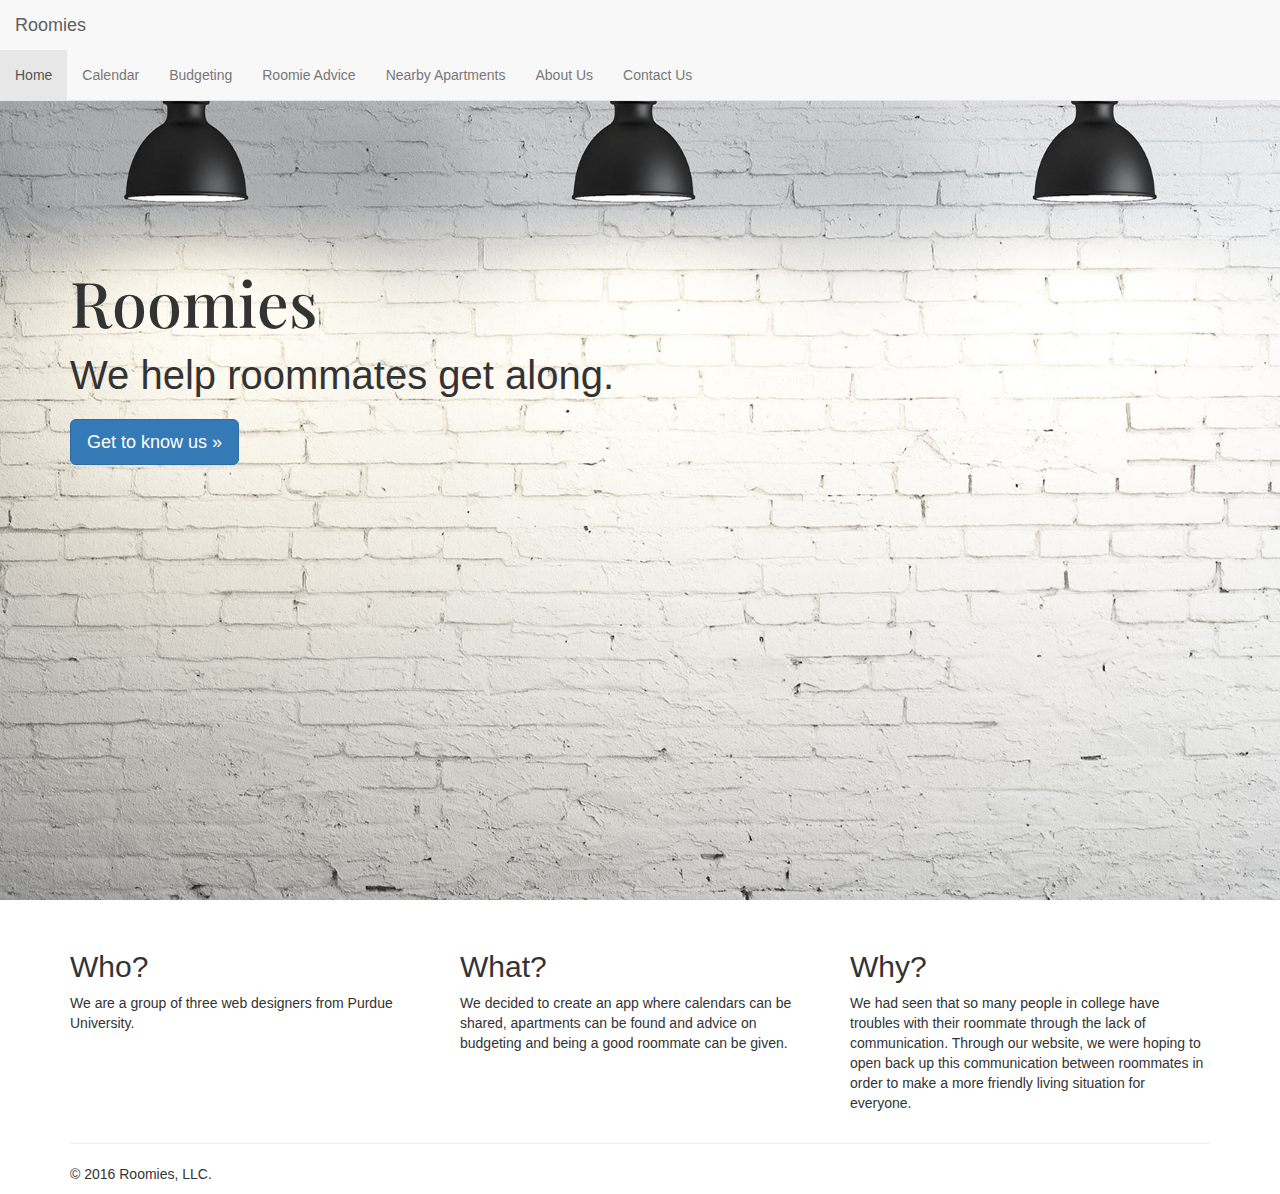
<file: index.html>
<!DOCTYPE html>
<html xmlns="http://www.w3.org/1999/xhtml">
<head>
	<title>RoomieApp</title>
	<meta http-equiv="Content-Type" content="text/html; charset=UTF-8" />
	<meta name="viewport" content="width=device-width, initial-scale=1">
    <link rel="stylesheet" href="http://maxcdn.bootstrapcdn.com/bootstrap/3.3.4/css/bootstrap.min.css">
    <link rel="stylesheet" type="text/css" href="https://fonts.googleapis.com/css?family=Playfair+Display:black">
    <link href="css/master.css" rel="stylesheet" />
    <script src="https://ajax.googleapis.com/ajax/libs/jquery/1.11.3/jquery.min.js"></script>
    <script src="http://maxcdn.bootstrapcdn.com/bootstrap/3.3.4/js/bootstrap.min.js"></script>
</head>
<body>
	<!-- Menu Bar -->
	<nav class="navbar navbar-default navbar-fixed-top">
	    <div class="container-fluid">

	        <!-- Logo -->
	        <div class="navbar-header">
	            <button type="button" class="navbar-toggle" data-toggle="collapse" data-target="#mainNavBar">
	                <span class="icon-bar"></span>
	                <span class="icon-bar"></span>
	                <span class="icon-bar"></span>

	            </button>
	            <a href="index.html" class="navbar-brand">Roomies</a>
	        </div>
      </div>

	        <!-- Menu Items -->
	        <div class="collapse navbar-collapse" id="mainNavBar">
	            <ul class="nav navbar-nav">
	                <li class="active"><a href="index.html">Home</a></li>
	                <li><a href="calendar.html">Calendar</a></li>
	                <li><a href="budgeting.html">Budgeting</a></li>
	                <li><a href="roomieadvice.html">Roomie Advice</a></li>
	                <li><a href="nearbyapartments.html">Nearby Apartments</a></li>
	                <li><a href="aboutus.html">About Us</a></li>
                  <li><a href="contactus.html">Contact Us</a></li>
	            </ul>
	        </div>
	</nav>

		
	<div class="jumbotron" id="welcome">
      <div class="container" id="welcome-message">
        <h1 class="news-cycle">Roomies</h1>
        <p id="tagline">We help roommates get along.</p>
        <p><a class="btn btn-primary btn-lg" href="#about" role="button">Get to know us &raquo;</a></p>
      </div>
    </div>

    
        
    <a href=#bottom id="about"></a>
    <div class="container">
 
      <div class="row">
        <div class="col-md-4">
       	 
          <h2>Who?</h2>
          <p>We are a group of three web designers from Purdue University.</p>
        </div>
        <div class="col-md-4">
        
          <h2>What?</h2>
          <p>We decided to create an app where calendars can be shared, apartments can be found and advice on budgeting and being a good roommate can be given. </p>
       </div>
        <div class="col-md-4">
        
          <h2>Why?</h2>
          <p>We had seen that so many people in college have troubles with their roommate through the lack of communication. Through our website, we were hoping to open back up this communication between roommates in order to make a more friendly living situation for everyone.
        </div>
      </div>

      <hr>

      <footer>
        <p>&copy; 2016 Roomies, LLC.</p>
      </footer>
    </div> 






</body>
</html>
</file>
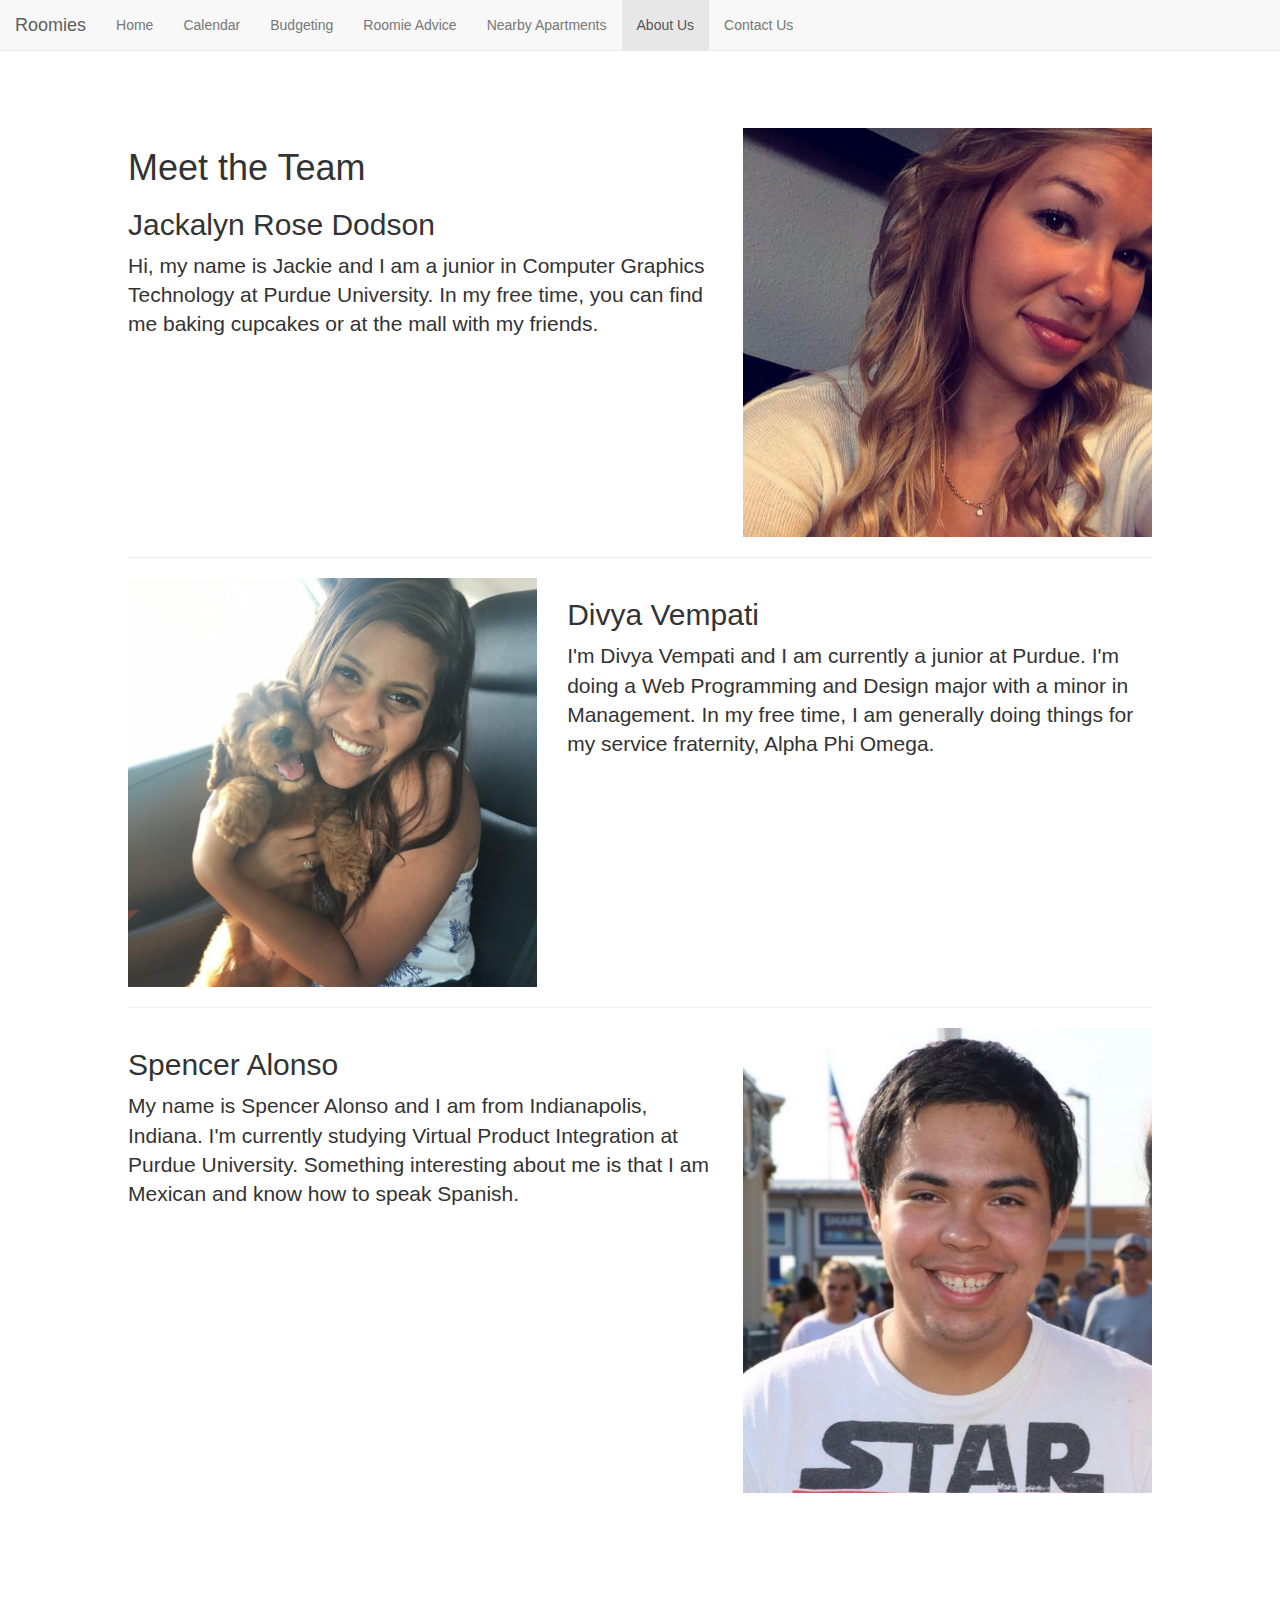
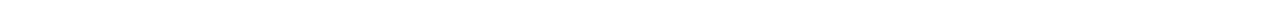
<file: aboutus.html>
<!DOCTYPE html>
<html xmlns="http://www.w3.org/1999/xhtml">
<head>
	<title>RoomieApp</title>
	<meta http-equiv="Content-Type" content="text/html; charset=UTF-8" />
	<meta name="viewport" content="width=device-width, initial-scale=1">
    <link rel="stylesheet" href="http://maxcdn.bootstrapcdn.com/bootstrap/3.3.4/css/bootstrap.min.css">
    <link href="css/master.css" rel="stylesheet" />
    <script src="https://ajax.googleapis.com/ajax/libs/jquery/1.11.3/jquery.min.js"></script>
    <script src="http://maxcdn.bootstrapcdn.com/bootstrap/3.3.4/js/bootstrap.min.js"></script>
</head>
<body>

	<!-- Menu Bar -->
	<nav class="navbar navbar-default navbar-fixed-top">
	    <div class="container-fluid">

	        <!-- Logo -->
	        <div class="navbar-header">
	            <button type="button" class="navbar-toggle" data-toggle="collapse" data-target="#mainNavBar">
	                <span class="icon-bar"></span>
	                <span class="icon-bar"></span>
	                <span class="icon-bar"></span>

	            </button>
	            <a href="index.html" class="navbar-brand">Roomies</a>
	        </div>

	        <!-- Menu Items -->
	        <div class="collapse navbar-collapse" id="mainNavBar">
	            <ul class="nav navbar-nav">
	                <li><a href="index.html">Home</a></li>
	                <li><a href="calendar.html">Calendar</a></li>
	                <li><a href="budgeting.html">Budgeting</a></li>
	                <li><a href="roomieadvice.html">Roomie Advice</a></li>
	                <li><a href="nearbyapartments.html">Nearby Apartments</a></li>
	                <li class="active"><a href="aboutus.html">About Us</a></li>
                  <li><a href="contactus.html">Contact Us</a></li>
	            </ul>
	        </div>
        </div>
  </nav>
	                
<div class="aboutus-container">

      <div class="row">
        <div class="col-md-7">
          <h1> Meet the Team </h1>
          <h2>Jackalyn Rose Dodson</h2>
          <p class="lead"> Hi, my name is Jackie and I am a junior in Computer Graphics Technology at Purdue University. In my free time, you can find me baking cupcakes or at the mall with my friends.</p>
        </div>
        <div class="col-md-5">
          <img class=img-responsive src="images/jackie.jpg" alt="Jackie">
        </div>
      </div>

      <hr>

      <div class="row">
        <div class="col-md-7 col-md-push-5">
          <h2>Divya Vempati</h2>
          <p class="lead">I'm Divya Vempati and I am currently a junior at Purdue. I'm doing a Web Programming and Design major with a minor in Management. In my free time, I am generally doing things for my service fraternity, Alpha Phi Omega. </p>
        </div>
        <div class="col-md-5 col-md-pull-7">
          <img class=img-responsive src="images/divya.jpg" alt="Divya">
        </div>
      </div>

      <hr>

      <div class="row">
        <div class="col-md-7">
          <h2>Spencer Alonso</h2>
          <p class="lead">My name is Spencer Alonso and I am from Indianapolis, Indiana. I'm currently studying Virtual Product Integration at Purdue University. Something interesting about me is that I am Mexican and know how to speak Spanish.</p>
        </div>
        <div class="col-md-5">
          <img class=img-responsive src="images/spencer.jpg" alt="Spencer">
        </div>
      </div>
</div>





</body>
</html>
</file>
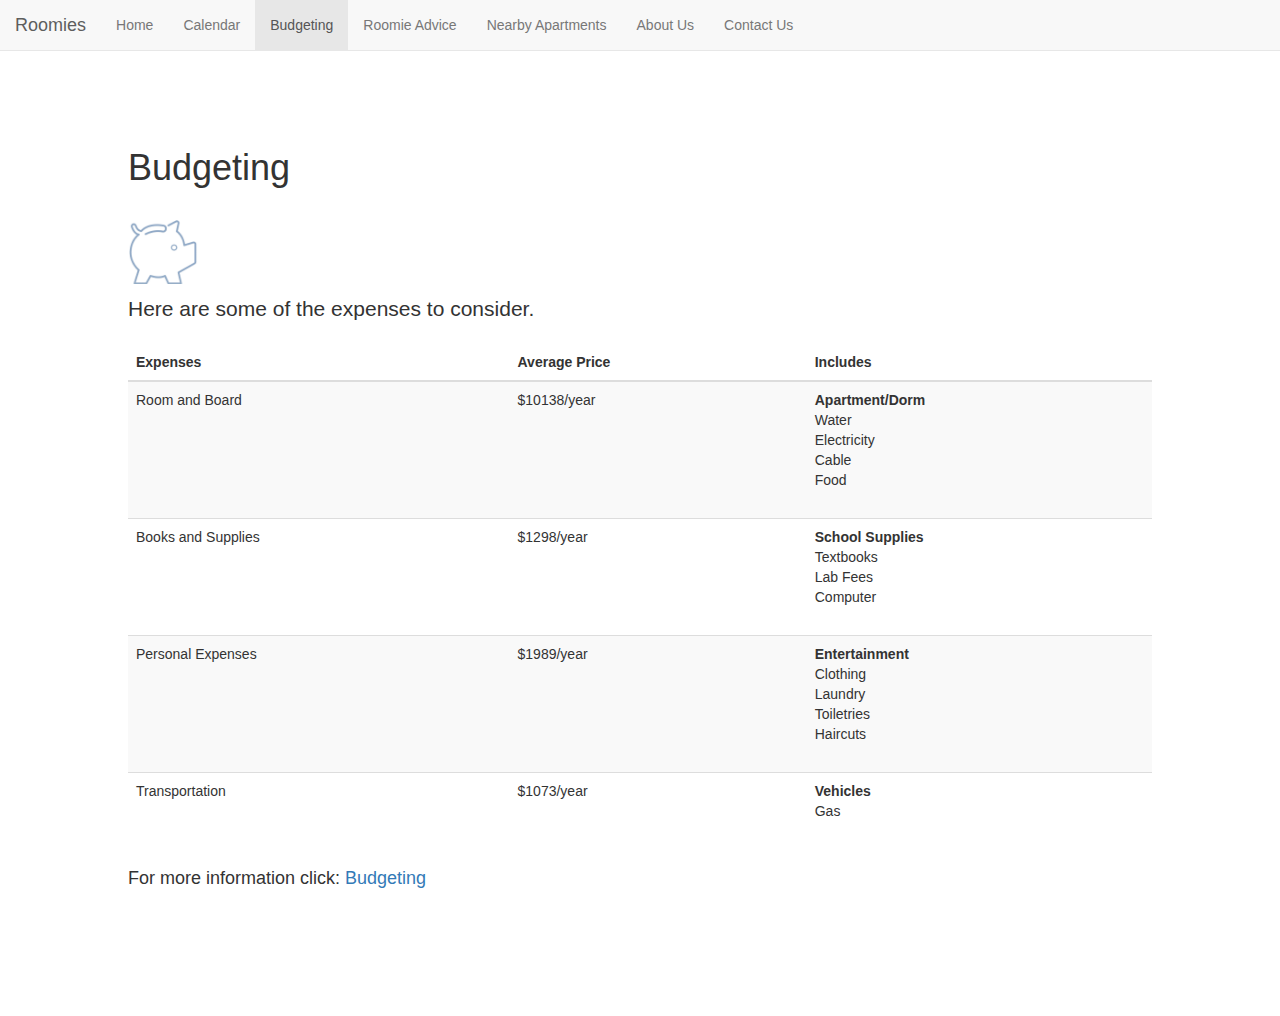
<file: budgeting.html>
<!DOCTYPE html>
<html xmlns="http://www.w3.org/1999/xhtml">
<head>
	<title>RoomieApp</title>
	<meta http-equiv="Content-Type" content="text/html; charset=UTF-8" />
	<meta name="viewport" content="width=device-width, initial-scale=1">
    <link rel="stylesheet" href="http://maxcdn.bootstrapcdn.com/bootstrap/3.3.4/css/bootstrap.min.css">
    <link href="css/master.css" rel="stylesheet" />
    <script src="https://ajax.googleapis.com/ajax/libs/jquery/1.11.3/jquery.min.js"></script>
    <script src="http://maxcdn.bootstrapcdn.com/bootstrap/3.3.4/js/bootstrap.min.js"></script>
</head>
<body>
	<!-- Menu Bar -->
	<nav class="navbar navbar-default navbar-fixed-top">
	    <div class="container-fluid">

	        <!-- Logo -->
	        <div class="navbar-header">
	            <button type="button" class="navbar-toggle" data-toggle="collapse" data-target="#mainNavBar">
	                <span class="icon-bar"></span>
	                <span class="icon-bar"></span>
	                <span class="icon-bar"></span>

	            </button>
	            <a href="index.html" class="navbar-brand">Roomies</a>
	        </div>

	        <!-- Menu Items -->
	        <div class="collapse navbar-collapse" id="mainNavBar">
	            <ul class="nav navbar-nav">
	            	<li><a href="index.html">Home</a></li>
	            	<li><a href="calendar.html">Calendar</a></li>
	                <li class="active"><a href="budgeting.html">Budgeting</a></li>
	                <li><a href="roomieadvice.html">Roomie Advice</a></li>
	                <li><a href="nearbyapartments.html">Nearby Apartments</a></li>
	                <li><a href="aboutus.html">About Us</a></li>
	                <li><a href="contactus.html">Contact Us</a></li>
	            </ul>
	        </div>
	    </div>
	</nav>

    <div class="budgeting-container">

      <div class="row" id="piggy">
        <div class="col-md-7">
          <h1> Budgeting <img src="images/piggybank.gif" class="img-responsive" width="70" height="70" alt="piggy"></h1>
          <p class="lead"> Here are some of the expenses to consider.</p>

        </div>
      </div>
        			<table class="table table-striped">
			        	<thead>
			        	<tr>
			        		<th>Expenses</th>
			        		<th>Average Price</th>
			        		<th>Includes</th>
			        	</tr>
			        	</thead>
			        	<tbody>
			        	<tr>
			        		<td>Room and Board</td>
			        		<td>$10138/year</td>
			        		<td><dl><dt>Apartment/Dorm</dt><dd>Water</dd><dd>Electricity</dd><dd> Cable</dd><dd>Food</dd></dl></td>
			        	</tr>
			        	<tr>
			        		<td>Books and Supplies</td>
			        		<td>$1298/year</td>
			        		<td><dl><dt>School Supplies</dt><dd>Textbooks</dd><dd>Lab Fees</dd><dd> Computer</dd></dl></td>
			        	</tr>
			        	<tr>
			        		<td>Personal Expenses</td>
			        		<td>$1989/year</td>
			        		<td><dl><dt>Entertainment</dt><dd>Clothing</dd><dd>Laundry</dd><dd>Toiletries</dd><dd>Haircuts</dd></dl></td>
			        	</tr>
			        	<tr>
			        		<td>Transportation</td>
			        		<td>$1073/year</td>
			        		<td><dl><dt>Vehicles</dt><dd>Gas</dd></dl></td>
			        	</tbody>
			    	</table>

			    	<h4> For more information click: <a href="https://www.wellsfargo.com/financial-education/college/how-much-college-costs/">Budgeting</a></h4>

		</div>
</body>
</html>
</file>
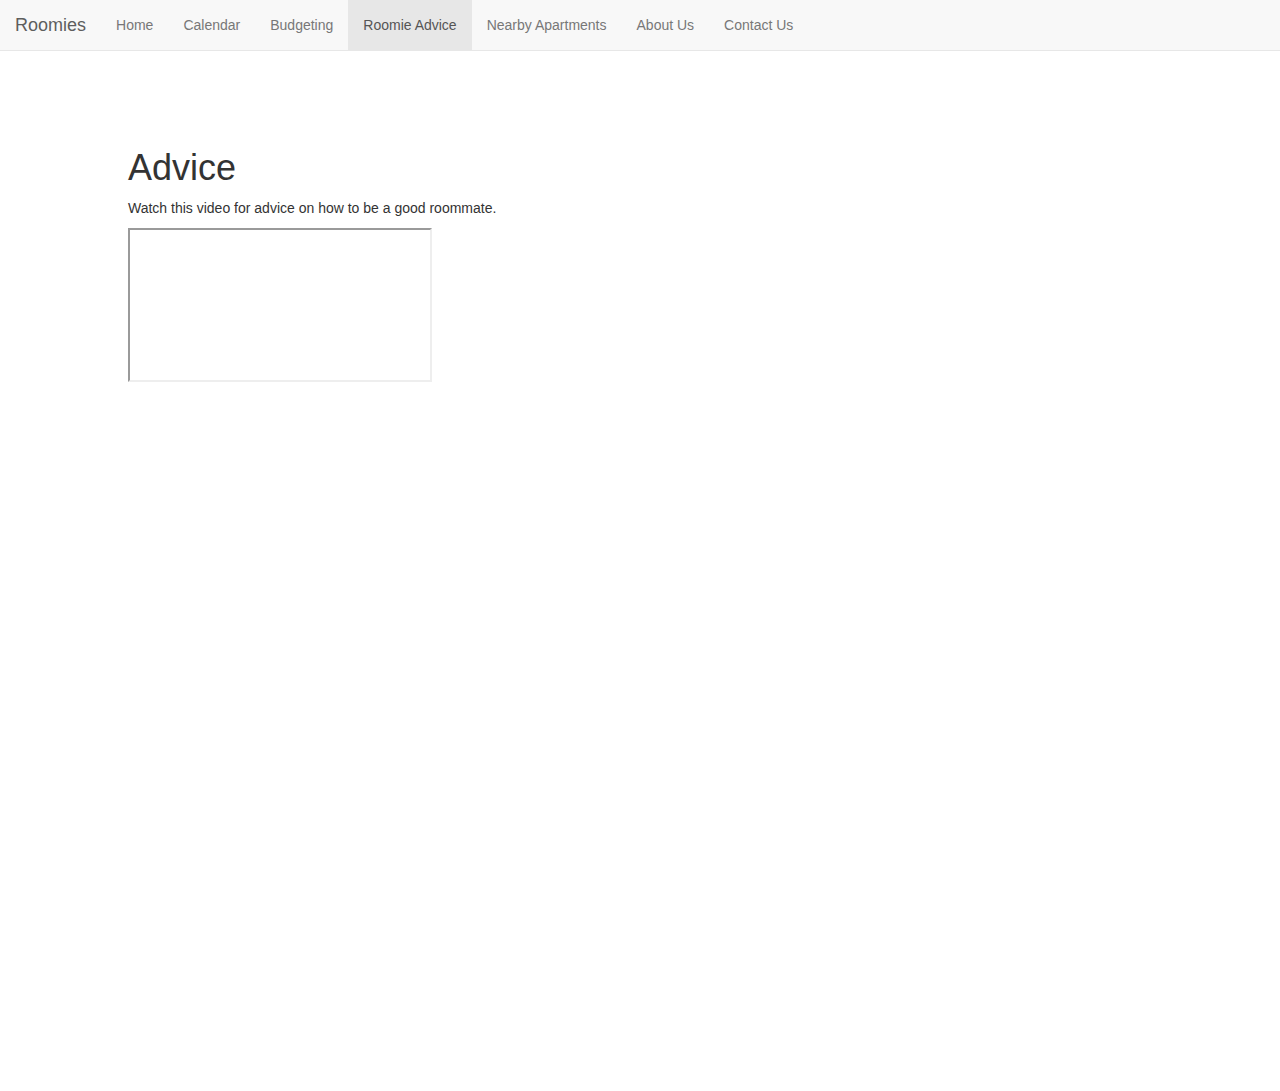
<file: roomieadvice.html>
<!DOCTYPE html>
<html xmlns="http://www.w3.org/1999/xhtml">
<head>
	<title>RoomieApp</title>
	<meta http-equiv="Content-Type" content="text/html; charset=UTF-8" />
	<meta name="viewport" content="width=device-width, initial-scale=1">
    <link rel="stylesheet" href="http://maxcdn.bootstrapcdn.com/bootstrap/3.3.4/css/bootstrap.min.css">
    <link href="css/master.css" rel="stylesheet" />
    <script src="https://ajax.googleapis.com/ajax/libs/jquery/1.11.3/jquery.min.js"></script>
    <script src="http://maxcdn.bootstrapcdn.com/bootstrap/3.3.4/js/bootstrap.min.js"></script>
</head>
<body>
	<!-- Menu Bar -->
	<nav class="navbar navbar-default navbar-fixed-top">
	    <div class="container-fluid">

	        <!-- Logo -->
	        <div class="navbar-header">
	            <button type="button" class="navbar-toggle" data-toggle="collapse" data-target="#mainNavBar">
	                <span class="icon-bar"></span>
	                <span class="icon-bar"></span>
	                <span class="icon-bar"></span>

	            </button>
	            <a href="index.html" class="navbar-brand">Roomies</a>
	        </div>

	        <!-- Menu Items -->
	        <div class="collapse navbar-collapse" id="mainNavBar">
	            <ul class="nav navbar-nav">
	            	<li><a href="index.html">Home</a></li>
	            	<li><a href="calendar.html">Calendar</a></li>
	            	<li><a href="budgeting.html">Budgeting</a></li>
	                <li class="active"><a href="roomieadvice.html">Roomie Advice</a></li>
	                <li><a href="nearbyapartments.html">Nearby Apartments</a></li>
	                <li><a href="aboutus.html">About Us</a></li>
	                <li><a href="contactus.html">Contact Us</a></li>
	            </ul>
	        </div>
	    </div>
	</nav>

	<div class="roomieadvice-container">

          <div class="row">
          		<div class="col-md-7">
          		<h1> Advice </h1>
          		<p> Watch this video for advice on how to be a good roommate. </p>
          		</div>
          </div>

          <div class= "embed-responsive-16by9">
          <iframe class="embed-responsive-item" src="https://www.youtube.com/embed/s4VoPqAEWXA" allowfullscreen></iframe>
          </div>
    </div>

</body>
</html>
</file>
<file: css/master.css>
#pagecontainer {
	width: 760px;
}

#welcome {
    position: relative;
    background: #000 url("../images/white-brick.png") top center;
    width: 100%;
    height: 100vh;
    background-size: cover;
    overflow: hidden;
}

#welcome-message {
	margin-top: 200px;
}
.news-cycle {
	font-family: 'Playfair Display', sans-serif;
}

#tagline {
	font-size: 30pt;
}

.aboutus-container {
	margin: 10%;
}

.budgeting-container {
    margin: 10%;
}
.apartments-container {
    margin: 10%;
}
.calendar-container {
    margin: 10%;
}
.roomieadvice-container {
    margin: 10%;
}
}

#success_message{ display: none;}
</file>
